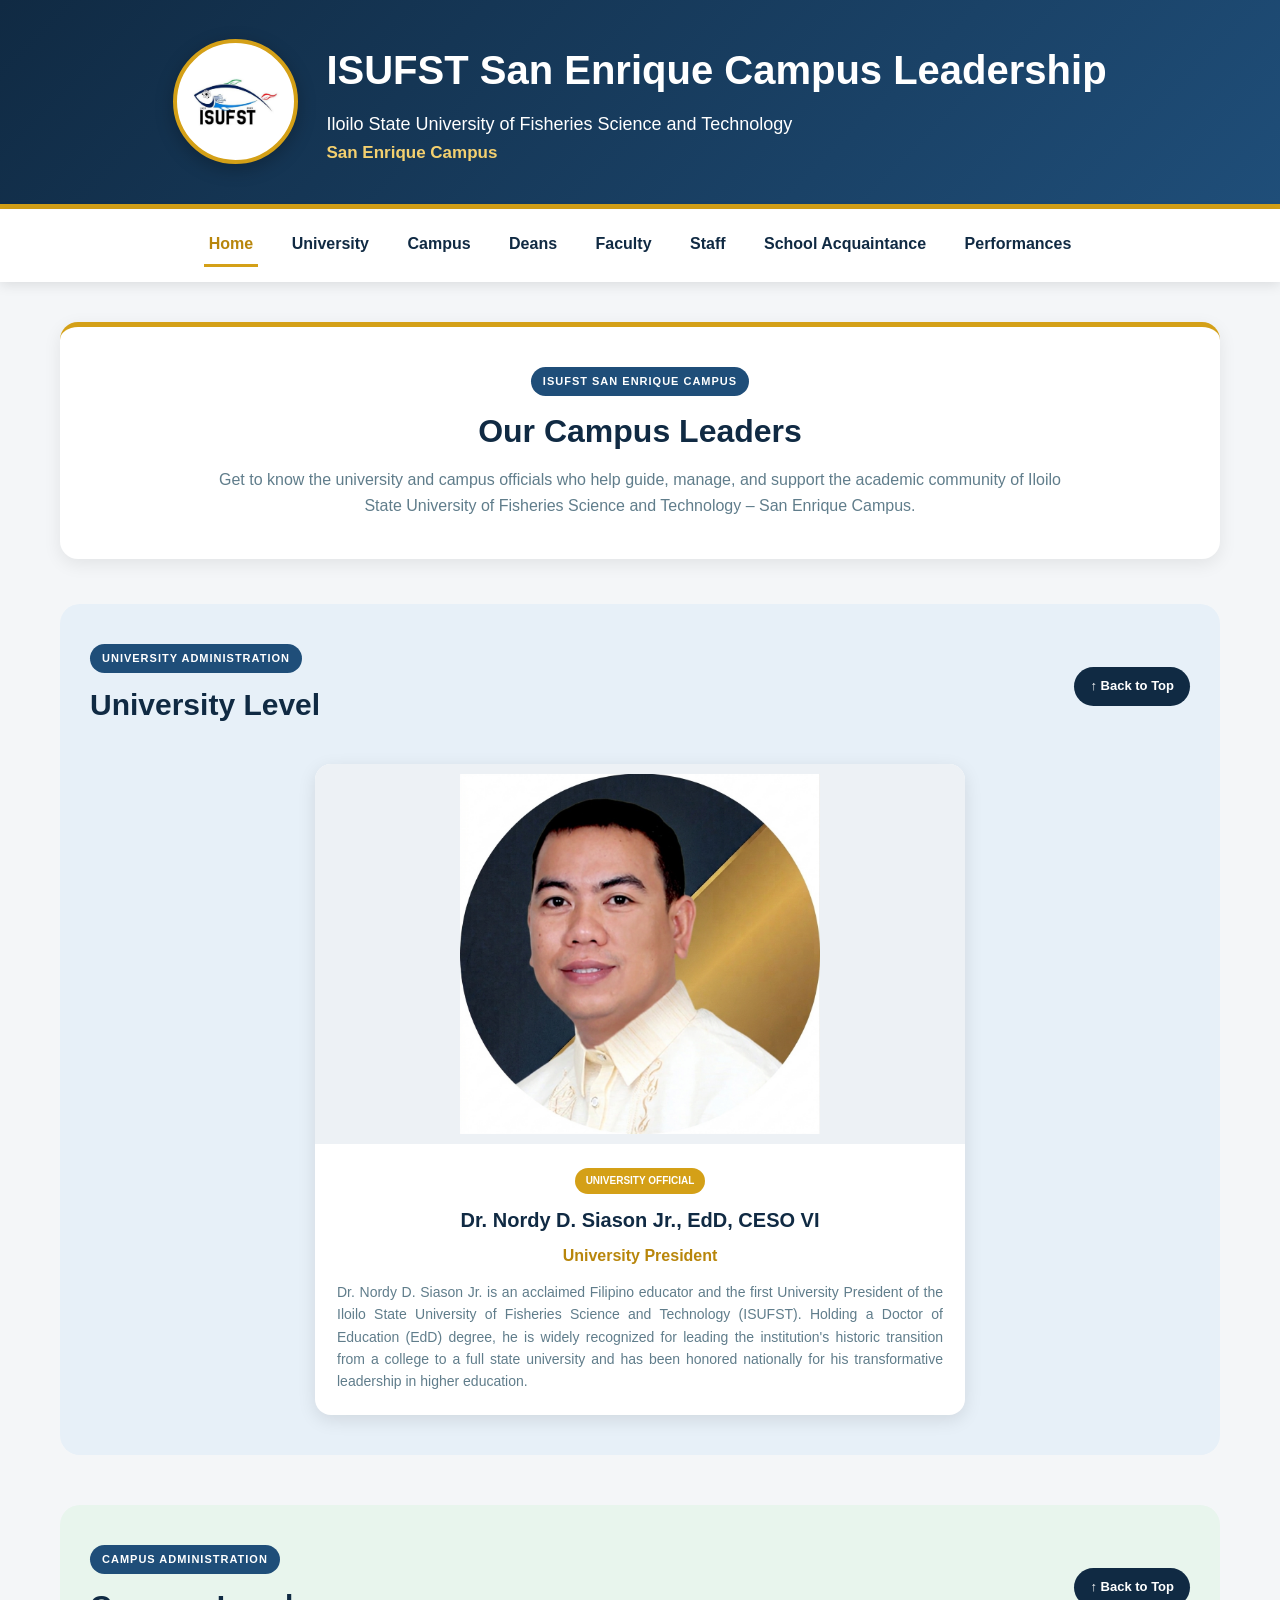
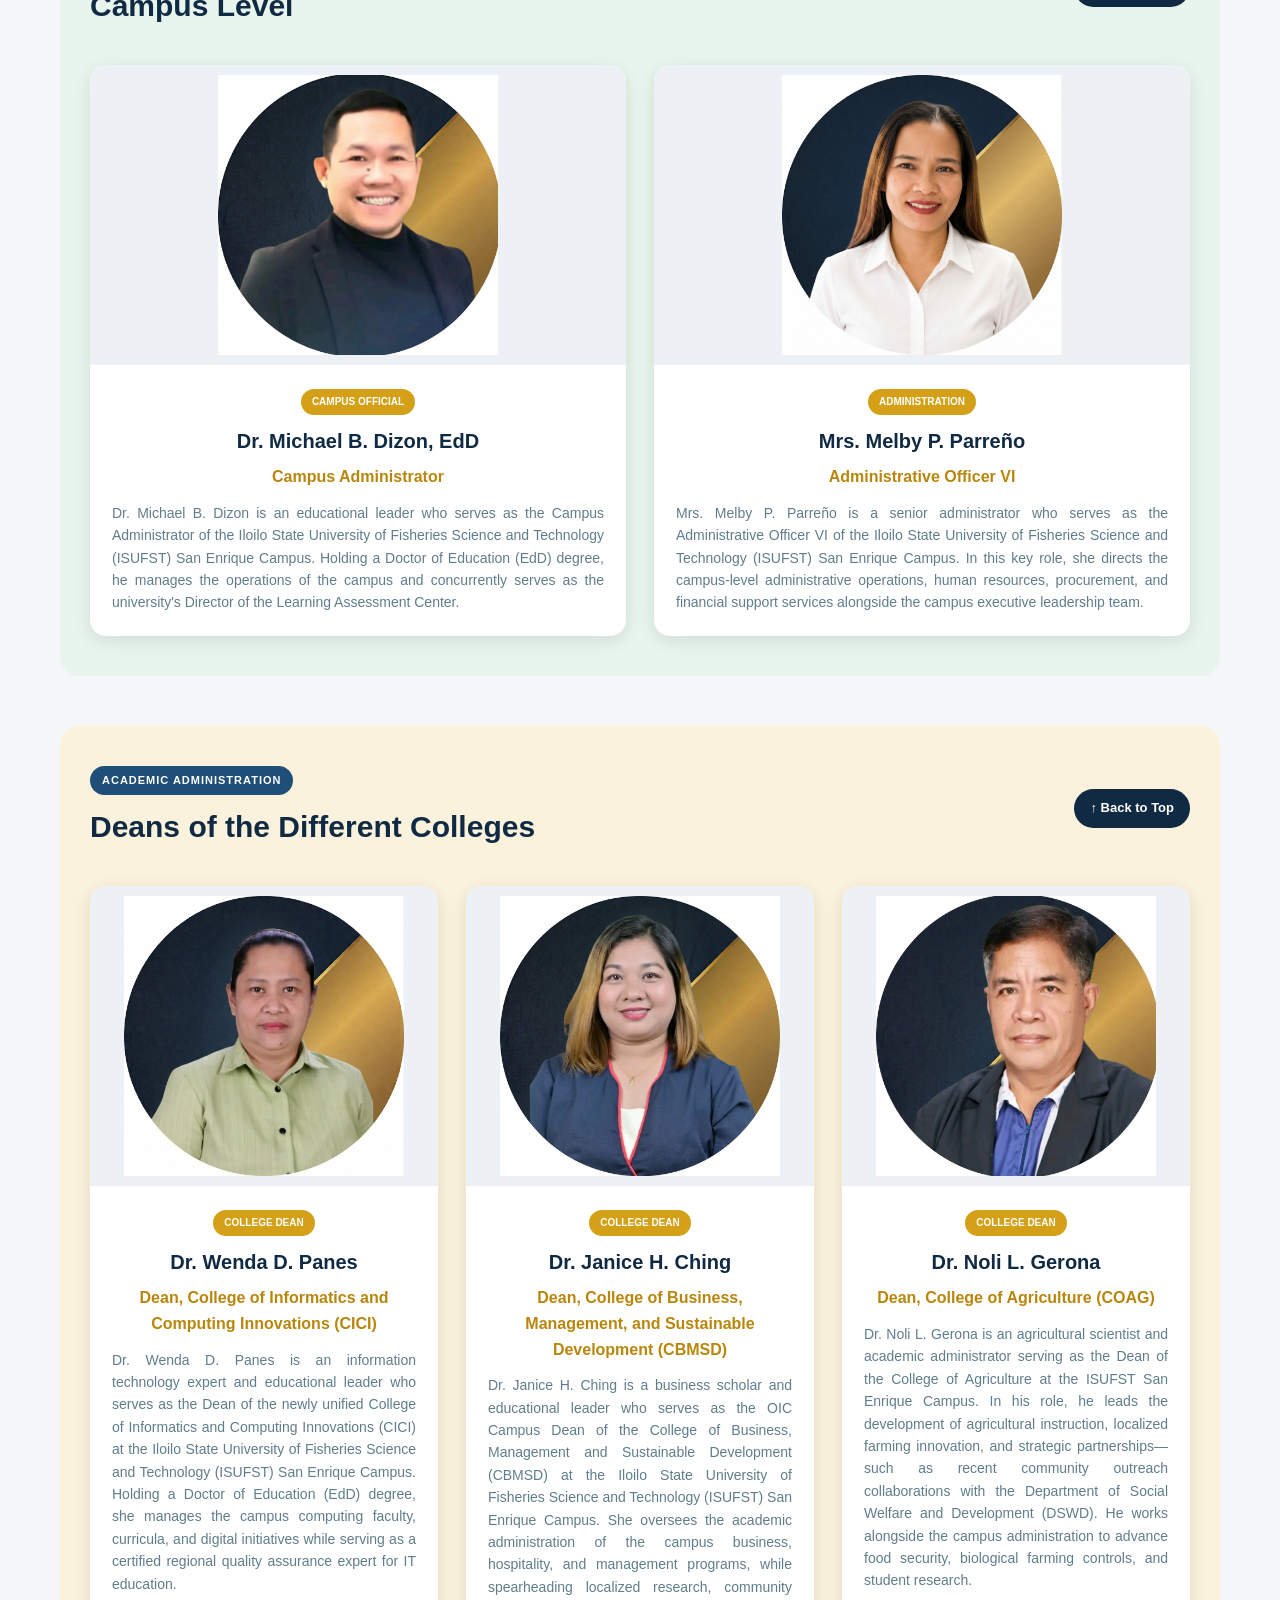
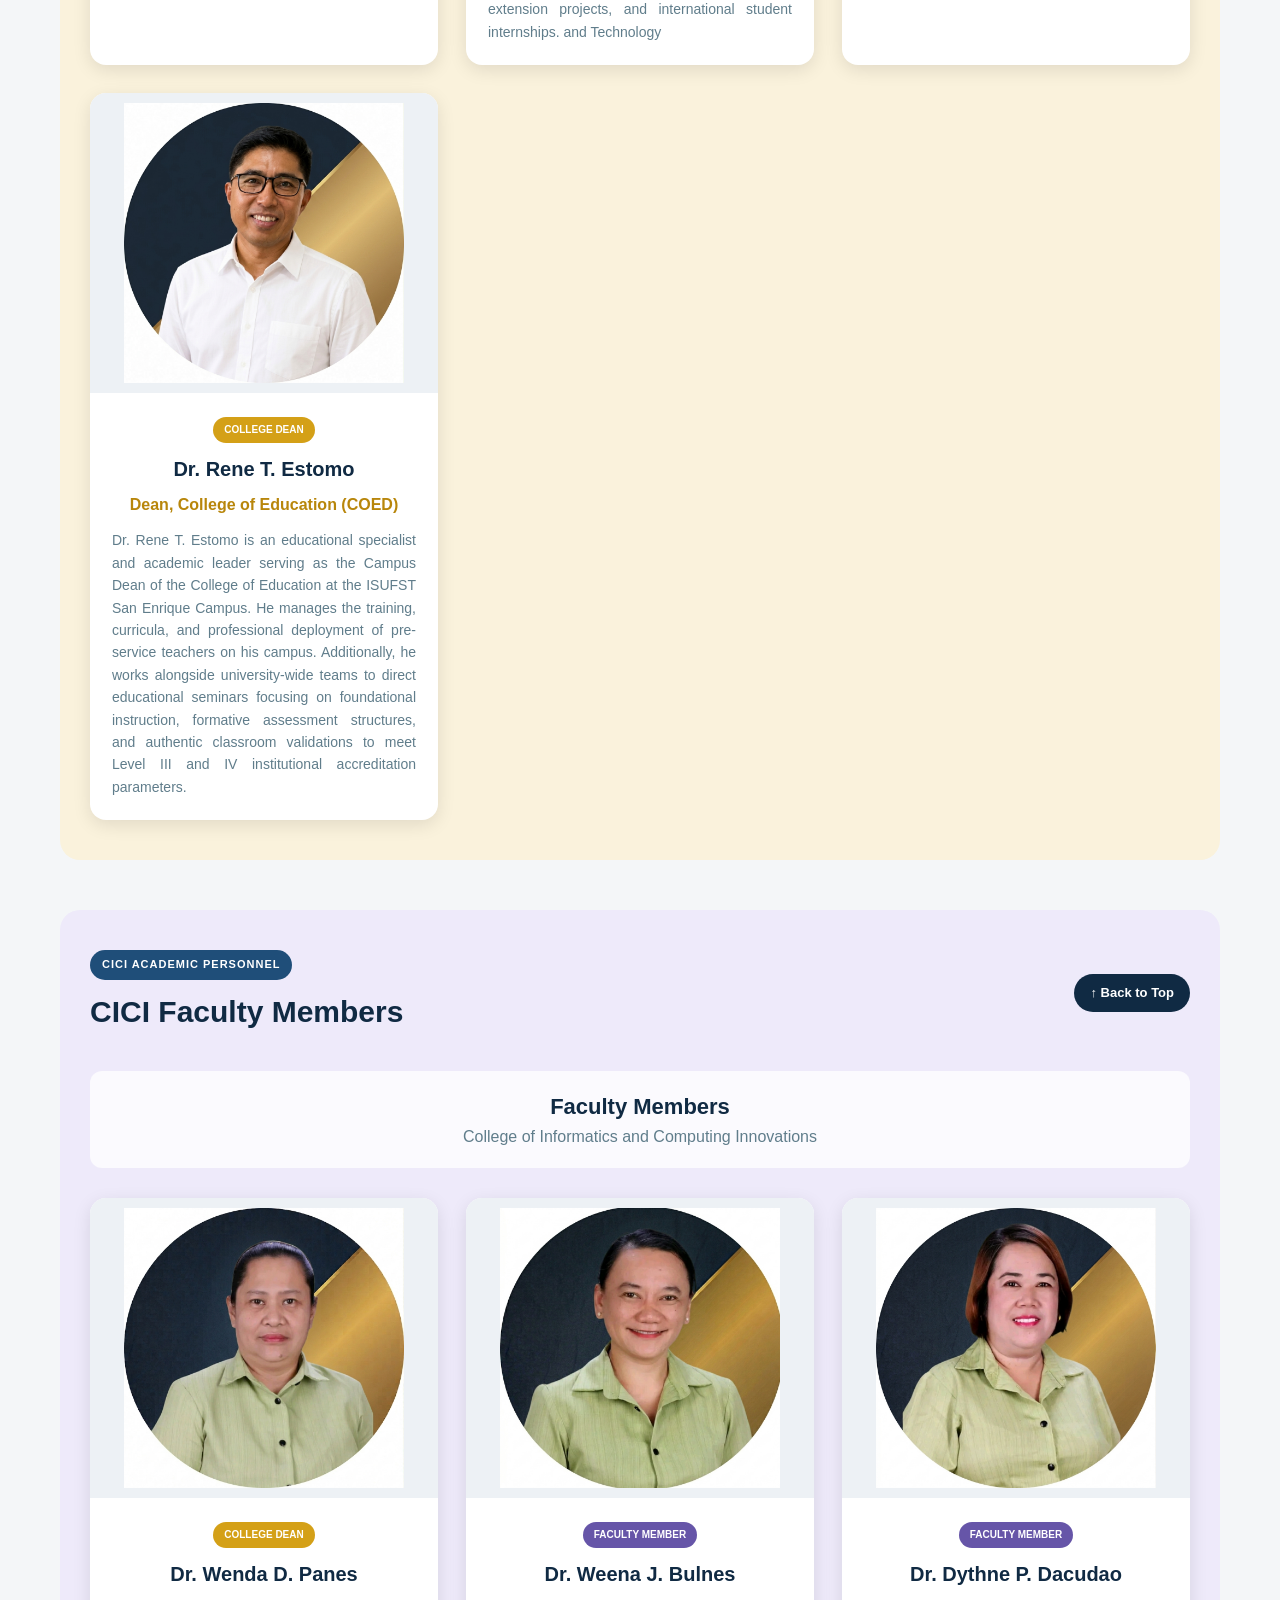
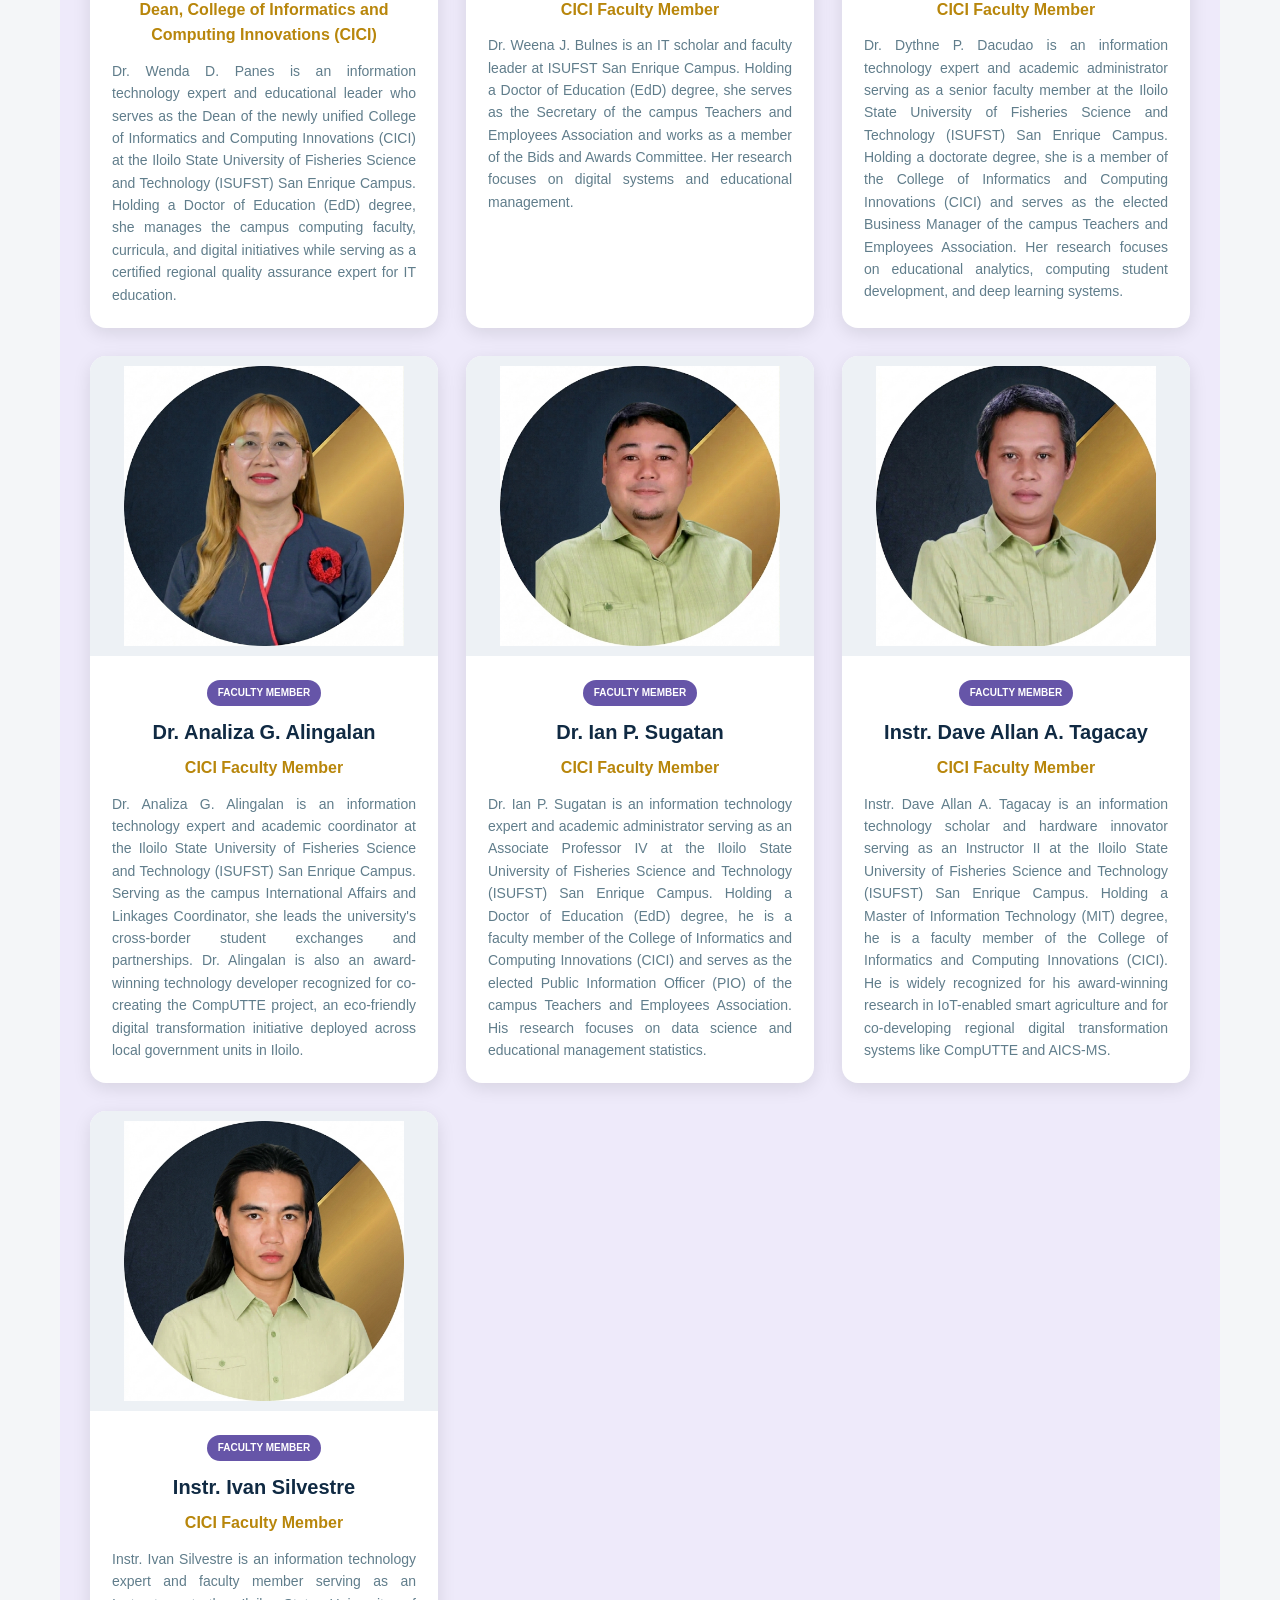
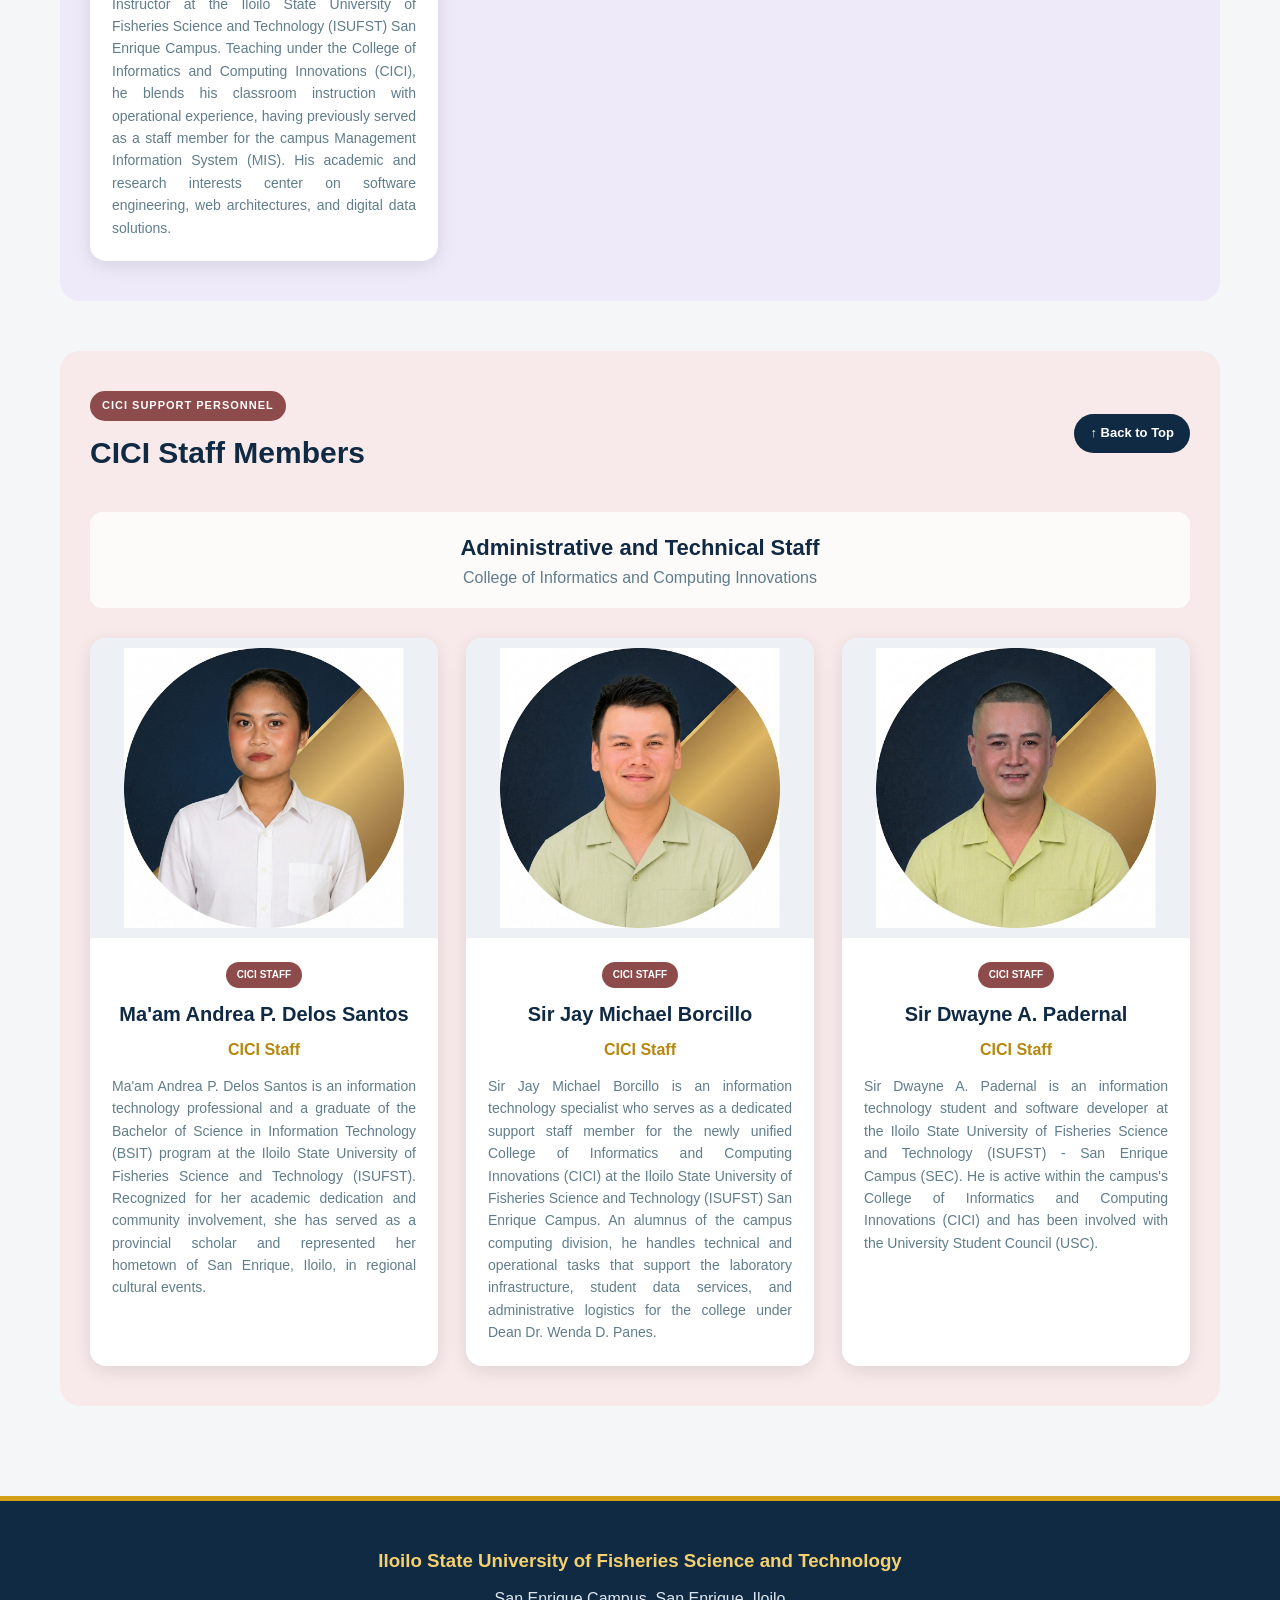
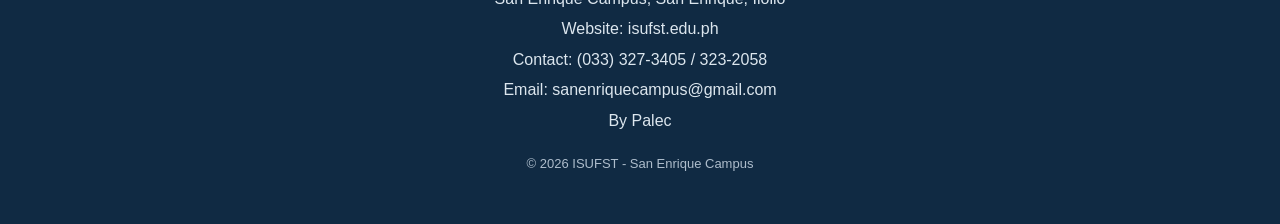
<file: index.html>
<!DOCTYPE html>
<html lang="en">

<head>
    <meta charset="UTF-8">
    <meta name="viewport" content="width=device-width, initial-scale=1.0">

    <title>ISUFST San Enrique Campus Leadership</title>

    <link rel="stylesheet" href="style.css">
</head>

<body id="top">

    <!-- HEADER -->
    <header>
        <div class="header-content">

            <img src="images/isufst.jpg"
                 alt="ISUFST Logo"
                 class="school-logo">

            <div class="header-text">

                <h1>ISUFST San Enrique Campus Leadership</h1>

                <p>
                    Iloilo State University of Fisheries Science and Technology
                </p>

                <p class="campus">
                    San Enrique Campus
                </p>

            </div>

        </div>
    </header>


    <!-- NAVIGATION -->
    <nav>

        <a href="#top">Home</a>
        <a href="#university">University</a>
        <a href="#campus">Campus</a>
        <a href="#deans">Deans</a>
        <a href="#faculty">Faculty</a>
        <a href="#staff">Staff</a>
        <a href="acquaintance.html">School Acquaintance</a>
        <a href="performances.html">Performances</a>

    </nav>


    <!-- MAIN -->
    <main>


        <!-- INTRODUCTION -->
        <section class="intro">

            <span class="section-label">
                ISUFST SAN ENRIQUE CAMPUS
            </span>

            <h2>
                Our Campus Leaders
            </h2>

            <p>
                Get to know the university and campus officials who help
                guide, manage, and support the academic community of
                Iloilo State University of Fisheries Science and Technology
                – San Enrique Campus.
            </p>

        </section>



        <!-- UNIVERSITY LEVEL -->
        <section id="university"
                 class="leadership-section university-section">

            <div class="section-heading">

                <div>
                    <span class="section-label">
                        UNIVERSITY ADMINISTRATION
                    </span>

                    <h2>University Level</h2>
                </div>

                <a href="#top" class="top-button">
                    ↑ Back to Top
                </a>

            </div>


            <div class="official-container single-card">

                <div class="official-card">

                    <img src="images/president.png"
                         alt="Dr. Nordy D. Siason Jr-University President">

                    <div class="official-info">

                        <span class="position-badge">
                            UNIVERSITY OFFICIAL
                        </span>

                        <h3>
                            Dr. Nordy D. Siason Jr., EdD, CESO VI
                        </h3>

                        <p class="title">
                            University President
                        </p>

                        <p>
                            Dr. Nordy D. Siason Jr. is an acclaimed Filipino   
                        educator and the first University President of the   
                        Iloilo State University of Fisheries Science and   
                        Technology (ISUFST). Holding a Doctor of   
                        Education (EdD) degree, he is widely recognized   
                        for leading the institution's historic transition from   
                        a college to a full state university and has been   
                        honored nationally for his transformative   
                        leadership in higher education.  
                        </p>

                    </div>

                </div>

            </div>

        </section>



        <!-- CAMPUS LEVEL -->
        <section id="campus"
                 class="leadership-section campus-section">

            <div class="section-heading">

                <div>
                    <span class="section-label">
                        CAMPUS ADMINISTRATION
                    </span>

                    <h2>Campus Level</h2>
                </div>

                <a href="#top" class="top-button">
                    ↑ Back to Top
                </a>

            </div>


            <div class="official-container">


                <!-- Campus Administrator -->

                <div class="official-card">

                    <img src="images/campusad.png"
                         alt="Dr. Michael B. Dizon-Campus Administrator">

                    <div class="official-info">

                        <span class="position-badge">
                            CAMPUS OFFICIAL
                        </span>

                        <h3>
                            Dr. Michael B. Dizon, EdD
                        </h3>

                        <p class="title">
                            Campus Administrator
                        </p>

                        <p>
                        
                           Dr. Michael B. Dizon is an educational leader   
                        who serves as the Campus Administrator of   
                        the Iloilo State University of Fisheries Science   
                        and Technology (ISUFST) San Enrique Campus.   
                        Holding a Doctor of Education (EdD) degree,   
                        he manages the operations of the campus and   
                        concurrently serves as the university's Director   
                        of the Learning Assessment Center.  
                        </p>

                    </div>

                </div>


                <!-- Administrative Officer -->

                <div class="official-card">

                    <img src="images/admin.png"
                         alt="Mrs. Melby P. Parreño-Administrative Officer">

                    <div class="official-info">

                        <span class="position-badge">
                            ADMINISTRATION
                        </span>

                        <h3>
                            Mrs. Melby P. Parreño
                        </h3>

                        <p class="title">
                            Administrative Officer VI
                        </p>

                        <p>
                            Mrs. Melby P. Parreño is a senior administrator   
                        who serves as the Administrative Officer VI of   
                        the Iloilo State University of Fisheries Science and   
                        Technology (ISUFST) San Enrique Campus. In this   
                        key role, she directs the campus-level administrative   
                        operations, human resources, procurement, and   
                        financial support services alongside the campus   
                        executive leadership team.  
                        </p>

                    </div>

                </div>

            </div>

        </section>



        <!-- DEANS -->
        <section id="deans"
                 class="leadership-section deans-section">

            <div class="section-heading">

                <div>
                    <span class="section-label">
                        ACADEMIC ADMINISTRATION
                    </span>

                    <h2>Deans of the Different Colleges</h2>
                </div>

                <a href="#top" class="top-button">
                    ↑ Back to Top
                </a>

            </div>


            <div class="official-container">


                <!-- Dean 1 -->

                <div class="official-card">

                    <img src="images/dean1.png"
                         alt="Dr. Wenda D. Panes-CICI Dean">

                    <div class="official-info">

                        <span class="position-badge">
                            COLLEGE DEAN
                        </span>

                        <h3>
                            Dr. Wenda D. Panes
                        </h3>

                        <p class="title">
                            Dean, College of Informatics and
                            Computing Innovations (CICI)
                        </p>

                        <p>
                            Dr. Wenda D. Panes is an information technology
                            expert and educational leader who serves
                            as the Dean of the newly unified College of Informatics
                            and Computing Innovations (CICI) at the Iloilo State
                            University of Fisheries Science and Technology (ISUFST)
                            San Enrique Campus. Holding a Doctor of Education (EdD)
                            degree, she manages the campus computing faculty, curricula,
                            and digital initiatives while serving as a certified regional quality
                            assurance expert for IT education.
                        </p>

                    </div>

                </div>


                <!-- Dean 2 -->

                <div class="official-card">

                    <img src="images/dean2.png"
                         alt="Dr. Janice H. Ching-CBMSD Dean">

                    <div class="official-info">

                        <span class="position-badge">
                            COLLEGE DEAN
                        </span>

                        <h3>
                            Dr. Janice H. Ching
                        </h3>

                        <p class="title">
                            Dean, College of Business, Management,
                            and Sustainable Development (CBMSD)
                        </p>

                        <p>
                            Dr. Janice H. Ching is a business scholar and
                            educational leader who serves as the OIC Campus Dean of
                            the College of Business, Management and Sustainable
                            Development (CBMSD) at the Iloilo State University of Fisheries
                            Science and Technology (ISUFST) San Enrique Campus. She
                            oversees the academic administration of the campus business,
                            hospitality, and management programs, while spearheading localized
                            research, community extension projects, and international student internships.
                            and Technology
                        </p>

                    </div>

                </div>


                <!-- Dean 3 -->

                <div class="official-card">

                    <img src="images/dean3.png"
                         alt="Dr. Noli L. Gerona-COAG Dean">

                    <div class="official-info">

                        <span class="position-badge">
                            COLLEGE DEAN
                        </span>

                        <h3>
                            Dr. Noli L. Gerona
                        </h3>

                        <p class="title">
                            Dean, College of Agriculture (COAG)
                        </p>

                        <p>
                            Dr. Noli L. Gerona is an agricultural scientist and
                            academic administrator serving as the Dean of the College
                            of Agriculture at the ISUFST San Enrique Campus. In his role,
                            he leads the development of agricultural instruction, localized
                            farming innovation, and strategic partnerships—such as recent
                            community outreach collaborations with the Department of Social
                            Welfare and Development (DSWD). He works alongside the campus
                            administration to advance food security, biological farming controls,
                            and student research.
                        </p>

                    </div>

                </div>


                <!-- Dean 4 -->

                <div class="official-card">

                    <img src="images/dean4.png"
                         alt="Dr. Rene T. Estomo-COED Dean">

                    <div class="official-info">

                        <span class="position-badge">
                            COLLEGE DEAN
                        </span>

                        <h3>
                            Dr. Rene T. Estomo
                        </h3>

                        <p class="title">
                            Dean, College of Education (COED)
                        </p>

                        <p>
                            Dr. Rene T. Estomo is an educational specialist and
                            academic leader serving as the Campus Dean of the College of
                            Education at the ISUFST San Enrique Campus. He manages the
                            training, curricula, and professional deployment of pre-service teachers
                            on his campus. Additionally, he works alongside university-wide teams
                            to direct educational seminars focusing on foundational instruction,
                            formative assessment structures, and authentic classroom validations
                            to meet Level III and IV institutional accreditation parameters.
                        </p>

                    </div>

                </div>

            </div>

        </section>



        <!-- FACULTY -->
        <section id="faculty"
                 class="leadership-section faculty-section">

            <div class="section-heading">

                <div>
                    <span class="section-label">
                        CICI ACADEMIC PERSONNEL
                    </span>

                    <h2>CICI Faculty Members</h2>
                </div>

                <a href="#top" class="top-button">
                    ↑ Back to Top
                </a>

            </div>


            <div class="subsection-title">
                <h3>Faculty Members</h3>

                <p>
                    College of Informatics and Computing Innovations
                </p>
            </div>


            <div class="official-container">

                <div class="official-card">

                    <img src="images/dean1.png"
                         alt="Dr. Wenda D. Panes-CICI Dean">

                    <div class="official-info">

                        <span class="position-badge">
                            COLLEGE DEAN
                        </span>

                        <h3>
                            Dr. Wenda D. Panes
                        </h3>

                        <p class="title">
                            Dean, College of Informatics and
                            Computing Innovations (CICI)
                        </p>

                        <p>
                            Dr. Wenda D. Panes is an information technology
                            expert and educational leader who serves
                            as the Dean of the newly unified College of Informatics
                            and Computing Innovations (CICI) at the Iloilo State
                            University of Fisheries Science and Technology (ISUFST)
                            San Enrique Campus. Holding a Doctor of Education (EdD)
                            degree, she manages the campus computing faculty, curricula,
                            and digital initiatives while serving as a certified regional quality
                            assurance expert for IT education.
                        </p>

                    </div>

                </div>
                <!-- Faculty 1 -->


                <div class="official-card">

                    <img src="images/faculty1.png"
                         alt="Dr. Weena J. Bulnes-CICI Faculty">

                    <div class="official-info">

                        <span class="position-badge faculty-badge">
                            FACULTY MEMBER
                        </span>

                        <h3>
                            Dr. Weena J. Bulnes
                        </h3>

                        <p class="title">
                            CICI Faculty Member
                        </p>

                        <p>
                            Dr. Weena J. Bulnes is an IT scholar and faculty
                            leader at ISUFST San Enrique Campus. Holding a Doctor of Education
                            (EdD) degree, she serves as the Secretary of the campus Teachers and
                            Employees Association and works as a member of the Bids and Awards
                            Committee. Her research focuses on digital systems and educational
                            management.
                        </p>

                    </div>

                </div>
                
                
                <!-- Faculty 2 -->
                <div class="official-card">

                    <img src="images/faculty2.png"
                         alt="Dr. Dythne P. Dacudao-CICI Faculty">

                    <div class="official-info">
                        <span class="position-badge faculty-badge">
                            FACULTY MEMBER
                        </span>

                        <h3>Dr. Dythne P. Dacudao</h3>

                        <p class="title">CICI Faculty Member</p>

                        <p>
                            Dr. Dythne P. Dacudao is an information technology
                            expert and academic administrator serving as a senior faculty
                            member at the Iloilo State University of Fisheries Science and
                            Technology (ISUFST) San Enrique Campus. Holding a doctorate
                            degree, she is a member of the College of Informatics and Computing
                            Innovations (CICI) and serves as the elected Business Manager of the
                            campus Teachers and Employees Association. Her research focuses on
                            educational analytics, computing student development, and deep learning
                            systems.
                        </p>

                    </div>
                </div>


                <!-- Faculty 3 -->
                <div class="official-card">

                    <img src="images/faculty3.png"
                         alt="Dr. Analiza G. Alingalan-CICI Faculty">

                    <div class="official-info">
                       <span class="position-badge faculty-badge">
                            FACULTY MEMBER
                        </span>

                        <h3>Dr. Analiza G. Alingalan</h3>

                        <p class="title">CICI Faculty Member</p>

                        <p>
                            Dr. Analiza G. Alingalan is an information technology
                            expert and academic coordinator at the Iloilo State University
                            of Fisheries Science and Technology (ISUFST) San Enrique Campus.
                            Serving as the campus International Affairs and Linkages Coordinator,
                            she leads the university's cross-border student exchanges and partnerships.
                            Dr. Alingalan is also an award-winning technology developer recognized for
                            co-creating the CompUTTE project, an eco-friendly digital transformation
                            initiative deployed across local government units in Iloilo.
                        </p>

                    </div>
                </div>


                <!-- Faculty 4 -->
                <div class="official-card">

                    <img src="images/faculty4.png"
                         alt="Dr. Ian P. Sugatan-CICI Faculty">

                    <div class="official-info">
                        <span class="position-badge faculty-badge">
                            FACULTY MEMBER
                        </span>

                        <h3>Dr. Ian P. Sugatan</h3>

                        <p class="title">CICI Faculty Member</p>

                        <p>
                            Dr. Ian P. Sugatan is an information technology
                            expert and academic administrator serving as an Associate
                            Professor IV at the Iloilo State University of Fisheries Science
                            and Technology (ISUFST) San Enrique Campus. Holding a Doctor
                            of Education (EdD) degree, he is a faculty member of the College
                            of Informatics and Computing Innovations (CICI) and serves as
                            the elected Public Information Officer (PIO) of the campus Teachers
                            and Employees Association. His research focuses on data science
                            and educational management statistics.
                        </p>

                    </div>
                </div>


                         <!-- Faculty 5 -->

                <div class="official-card">

                    <img src="images/faculty5.png"
                         alt="Instr. Dave Allan A. Tagacay-CICI Faculty">

                    <div class="official-info">

                        <span class="position-badge faculty-badge">
                            FACULTY MEMBER
                        </span>

                        <h3>
                            Instr. Dave Allan A. Tagacay
                        </h3>

                        <p class="title">
                            CICI Faculty Member
                        </p>

                        <p>
                            Instr. Dave Allan A. Tagacay is an information
                            technology scholar and hardware innovator serving as an Instructor II
                            at the Iloilo State University of Fisheries Science and Technology (ISUFST)
                            San Enrique Campus. Holding a Master of Information Technology (MIT) degree,
                            he is a faculty member of the College of Informatics and Computing Innovations
                            (CICI). He is widely recognized for his award-winning research in IoT-enabled smart
                            agriculture and for co-developing regional digital transformation systems like
                            CompUTTE and AICS-MS.                           
                        </p>

                    </div>

                </div>


                <!-- Faculty 6 -->

                <div class="official-card">

                    <img src="images/faculty6.png"
                         alt="Instr. Ivan Silvestre-CICI Faculty">

                    <div class="official-info">

                        <span class="position-badge faculty-badge">
                            FACULTY MEMBER
                        </span>

                        <h3>
                            Instr. Ivan Silvestre
                        </h3>

                        <p class="title">
                            CICI Faculty Member
                        </p>

                        <p>
                            Instr. Ivan Silvestre is an information technology expert
                            and faculty member serving as an Instructor at the Iloilo State University
                            of Fisheries Science and Technology (ISUFST) San Enrique Campus.
                            Teaching under the College of Informatics and Computing Innovations (CICI),
                            he blends his classroom instruction with operational experience,
                            having previously served as a staff member for the campus Management
                            Information System (MIS). His academic and research interests center on
                            software engineering, web architectures, and digital data solutions.
                        </p>

                    </div>

                </div>

            </div>

        </section>



        <!-- STAFF -->
        <section id="staff"
                 class="leadership-section staff-section">

            <div class="section-heading">

                <div>
                    <span class="section-label staff-label">
                        CICI SUPPORT PERSONNEL
                    </span>

                    <h2>CICI Staff Members</h2>
                </div>

                <a href="#top" class="top-button">
                    ↑ Back to Top
                </a>

            </div>


            <div class="subsection-title">
                <h3>Administrative and Technical Staff</h3>

                <p>
                    College of Informatics and Computing Innovations
                </p>
            </div>


            <div class="official-container">


                <!-- Staff 1 -->

                <div class="official-card">

                    <img src="images/staff1.png"
                         alt="Andrea P. Delos Santos-CICI Staff">

                    <div class="official-info">

                        <span class="position-badge staff-badge">
                            CICI STAFF
                        </span>

                        <h3>
                           Ma'am Andrea P. Delos Santos
                        </h3>

                        <p class="title">
                            CICI Staff
                        </p>

                        <p>
                            Ma'am Andrea P. Delos Santos is an information
                            technology professional and a graduate of the Bachelor of Science
                            in Information Technology (BSIT) program at the Iloilo State University
                            of Fisheries Science and Technology (ISUFST). Recognized for her
                            academic dedication and community involvement, she has served as a
                            provincial scholar and represented her hometown of San Enrique, Iloilo,
                            in regional cultural events.
                        </p>

                    </div>

                </div>


                <!-- Staff 2 -->

                <div class="official-card">

                    <img src="images/staff2.png"
                         alt="Jay Michael Borcillo-CICI Staff">

                    <div class="official-info">

                        <span class="position-badge staff-badge">
                            CICI STAFF
                        </span>

                        <h3>
                            Sir Jay Michael Borcillo
                        </h3>

                        <p class="title">
                            CICI Staff
                        </p>

                        <p>
                            Sir Jay Michael Borcillo is an information technology
                            specialist who serves as a dedicated support staff member for
                            the newly unified College of Informatics and Computing Innovations
                            (CICI) at the Iloilo State University of Fisheries Science and Technology
                            (ISUFST) San Enrique Campus. An alumnus of the campus computing
                            division, he handles technical and operational tasks that support the
                            laboratory infrastructure, student data services, and administrative
                            logistics for the college under Dean Dr. Wenda D. Panes.
                        </p>

                    </div>

                </div>

                <!-- Staff 2 -->

                <div class="official-card">

                    <img src="images/staff3.png"
                         alt="Dwayne Padernal-CICI Staff">

                    <div class="official-info">

                        <span class="position-badge staff-badge">
                            CICI STAFF
                        </span>

                        <h3>
                           Sir Dwayne A. Padernal
                        </h3>

                        <p class="title">
                            CICI Staff
                        </p>

                        <p>
                            Sir Dwayne A. Padernal is an information technology student and software developer at the Iloilo State University of Fisheries Science and Technology (ISUFST) - San Enrique Campus (SEC). He is active within the campus's College of Informatics and Computing Innovations (CICI) and has been involved with the University Student Council (USC).
                        </p>

                    </div>

                </div>

            </div>

        </section>

    </main>


    <!-- FOOTER -->
    <footer>

        <h3>
            Iloilo State University of Fisheries Science and Technology
        </h3>

        <p>
            San Enrique Campus, San Enrique, Iloilo
        </p>

        <p>
            Website: isufst.edu.ph
        </p>

        <p>
            Contact: (033) 327-3405 / 323-2058
        </p>

        <p>
            Email: sanenriquecampus@gmail.com
        </p>

        <p>
            By Palec
        </p>

        <p class="copyright">
            © 2026 ISUFST - San Enrique Campus
        </p>

    </footer>


    <!-- JAVASCRIPT -->
    <script src="script.js"></script>

</body>
</html>
</file>
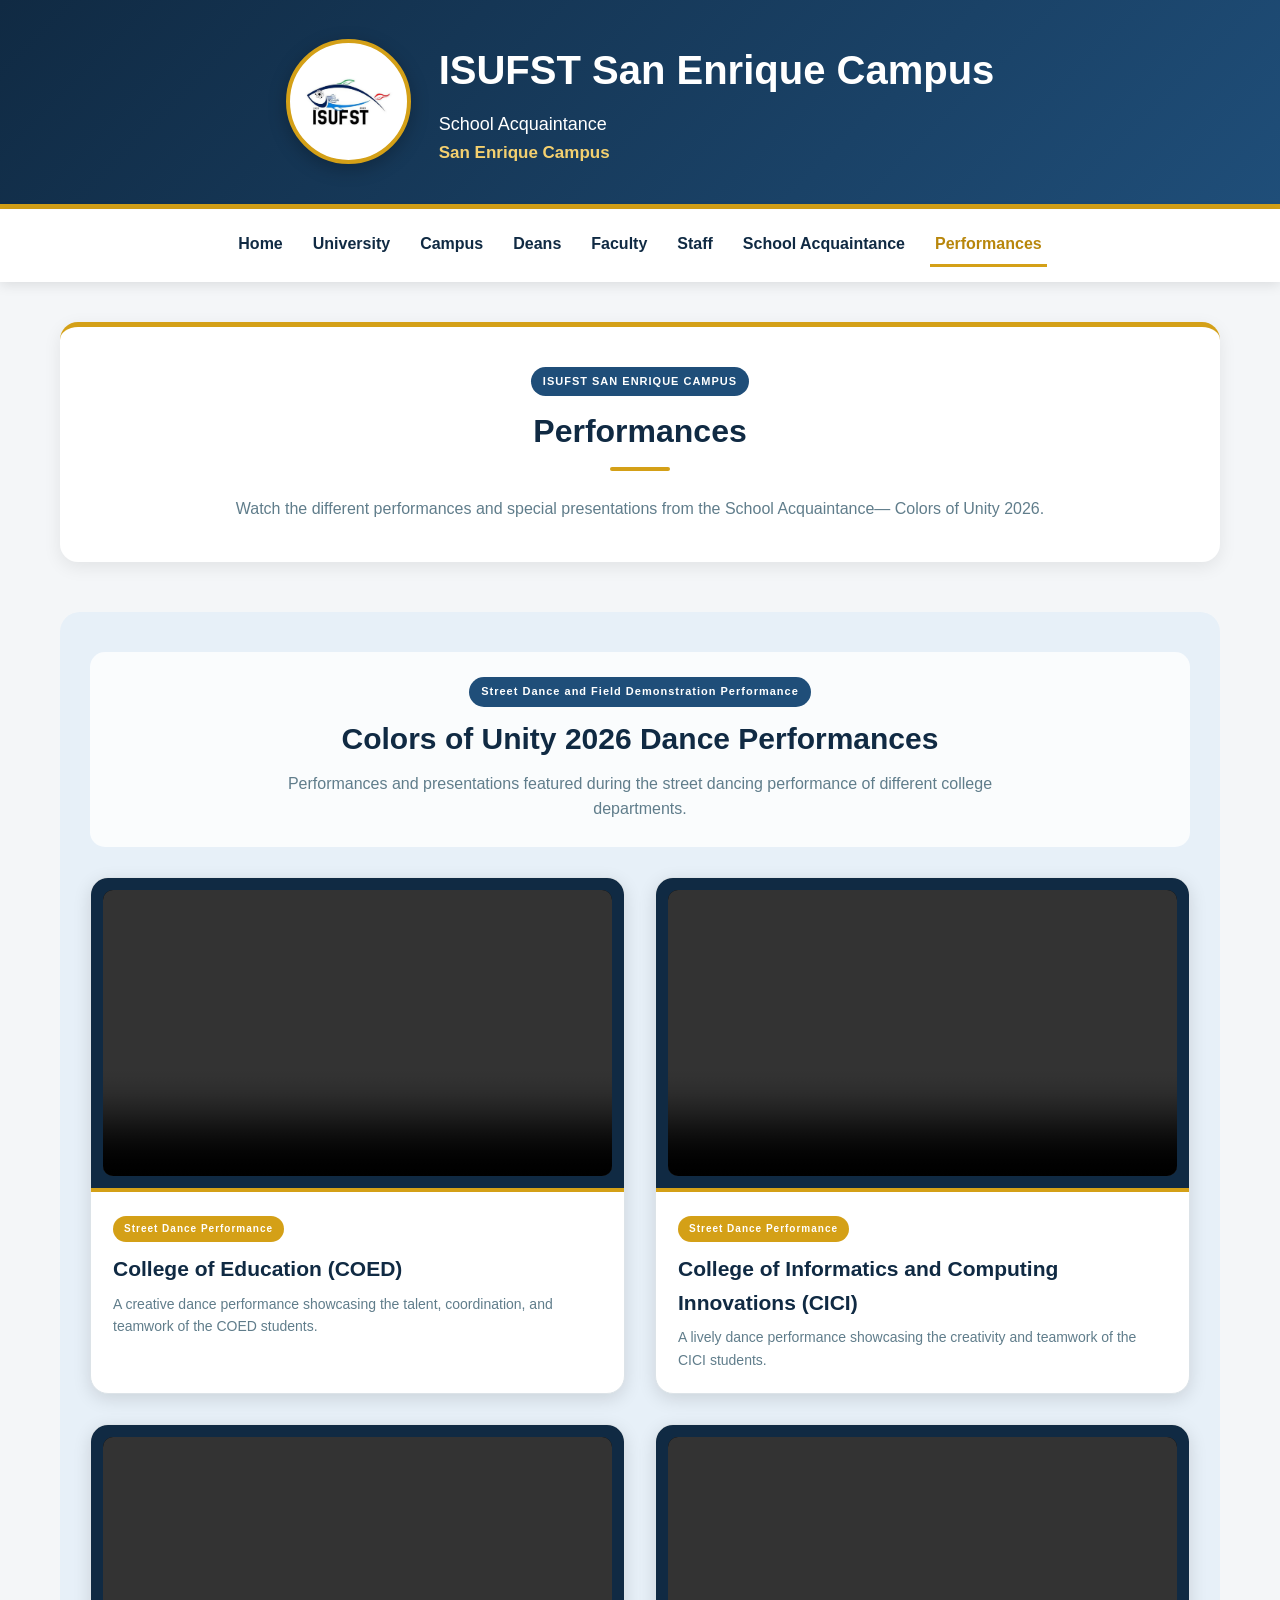
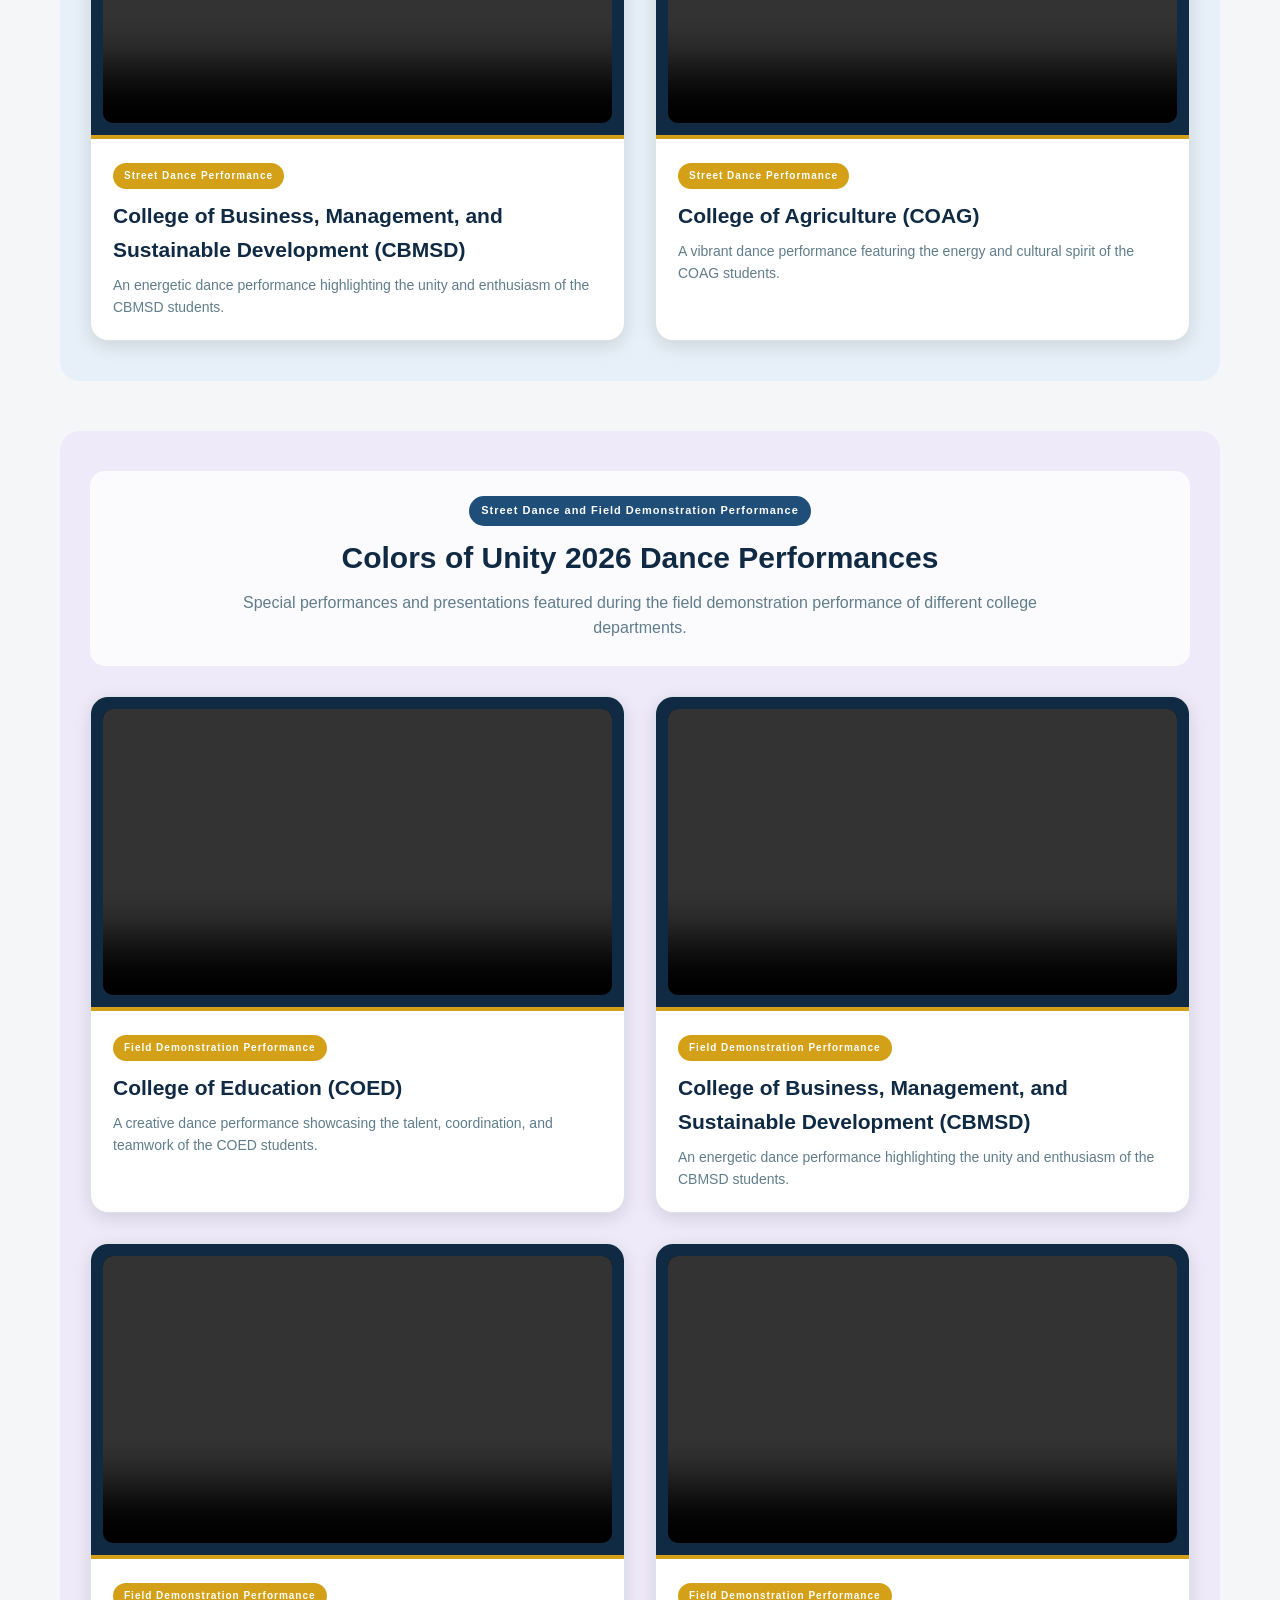
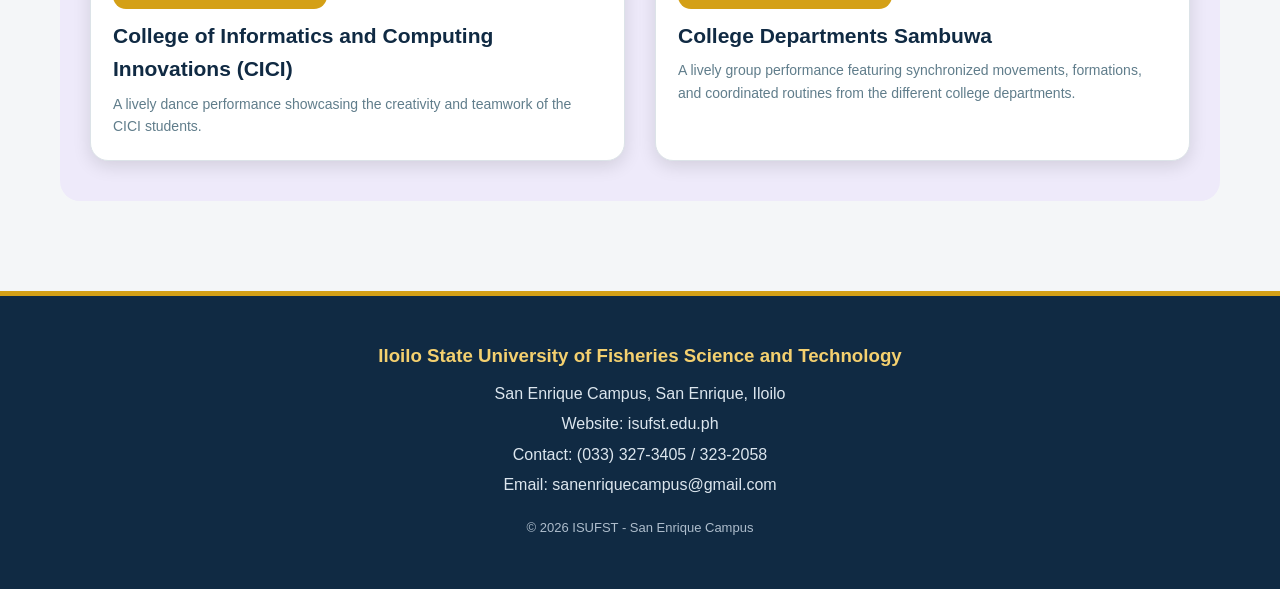
<file: performances.html>
<!DOCTYPE html>
<html lang="en">
<head>
    <meta charset="UTF-8">
    <meta name="viewport" content="width=device-width, initial-scale=1.0">

    <title>Performances | ISUFST San Enrique Campus</title>

    <style>

        /* =====================================================
           GENERAL
        ===================================================== */

        * {
            margin: 0;
            padding: 0;
            box-sizing: border-box;
        }

        html {
            scroll-behavior: smooth;
        }

        body {
            font-family: "Segoe UI", Arial, sans-serif;
            background: #f4f6f8;
            color: #263238;
            line-height: 1.6;
            overflow-x: hidden;
        }


        /* =====================================================
           HEADER
        ===================================================== */

        header {
            background: linear-gradient(
                135deg,
                #102a43,
                #1f4e79
            );

            color: white;

            padding: 38px 20px;

            border-bottom: 5px solid #d4a017;
        }

        .header-content {
            max-width: 1150px;

            margin: auto;

            display: flex;

            align-items: center;

            justify-content: center;

            gap: 28px;
        }

        .school-logo {
            width: 125px;
            height: 125px;

            object-fit: contain;

            background: white;

            border-radius: 50%;

            padding: 8px;

            border: 4px solid #d4a017;

            box-shadow:
                0 5px 18px rgba(0,0,0,.25);

            flex-shrink: 0;
        }

        .header-text {
            text-align: left;
        }

        .header-text h1 {
            font-size: 40px;

            margin-bottom: 8px;
        }

        .header-text p {
            font-size: 18px;
        }

        .header-text .campus {
            color: #f4d06f;

            font-weight: bold;

            font-size: 17px;
        }


        /* =====================================================
           NAVIGATION
        ===================================================== */

        nav {
            background: white;

            padding: 15px;

            text-align: center;

            position: sticky;

            top: 0;

            z-index: 1000;

            box-shadow:
                0 3px 12px rgba(0,0,0,.10);

            display: flex;

            justify-content: center;

            align-items: center;

            flex-wrap: wrap;
        }

        nav a {
            display: inline-block;

            color: #102a43;

            text-decoration: none;

            font-weight: bold;

            margin: 0 10px;

            padding: 7px 5px;

            border-bottom: 3px solid transparent;

            transition: .3s;
        }

        nav a:hover,
        nav a.active {
            color: #b8860b;

            border-bottom-color: #d4a017;
        }


        /* =====================================================
           MAIN
        ===================================================== */

        main {
            max-width: 1200px;

            margin: auto;

            padding: 40px 20px;
        }


        /* =====================================================
           INTRO
        ===================================================== */

        .intro {
            background: white;

            padding: 40px;

            text-align: center;

            border-radius: 18px;

            margin-bottom: 50px;

            border-top: 5px solid #d4a017;

            box-shadow:
                0 5px 18px rgba(0,0,0,.08);
        }

        .section-label {
            display: inline-block;

            background: #1f4e79;

            color: white;

            font-size: 11px;

            font-weight: bold;

            letter-spacing: 1px;

            padding: 6px 12px;

            border-radius: 20px;
        }

        .intro h2 {
            color: #102a43;

            font-size: 32px;

            margin: 10px 0;
        }

        .intro p {
            max-width: 850px;

            margin: auto;

            color: #607d8b;
        }


        /* =====================================================
           DAY SECTION
        ===================================================== */

        .performance-day {
            padding: 40px 30px;

            border-radius: 20px;

            margin-bottom: 50px;
        }

        .day-one {
            background: #e7f0f8;
        }

        .day-two {
            background: #eeeafa;
        }


        /* =====================================================
           DAY HEADING
        ===================================================== */

        .day-heading {
            background: rgba(255,255,255,.80);

            padding: 25px;

            text-align: center;

            border-radius: 15px;

            margin-bottom: 30px;
        }

        .day-heading h2 {
            color: #102a43;

            font-size: 30px;

            margin-top: 8px;
        }

        .day-heading p {
            color: #607d8b;

            max-width: 800px;

            margin: 8px auto 0;
        }


        /* =====================================================
           VIDEO GRID
        ===================================================== */

        .video-grid {
            display: grid;

            grid-template-columns:
                repeat(2, minmax(0, 1fr));

            gap: 30px;
        }


        /* =====================================================
           VIDEO CARD / BOX
        ===================================================== */

        .video-card {
            background: white;

            border-radius: 18px;

            overflow: hidden;

            border: 1px solid #dce3e8;

            box-shadow:
                0 5px 18px rgba(0,0,0,.12);

            transition:
                transform .3s ease,
                box-shadow .3s ease;
        }

        .video-card:hover {
            transform: translateY(-7px);

            box-shadow:
                0 12px 28px rgba(0,0,0,.18);
        }


        /* =====================================================
           VIDEO TOP BOX
        ===================================================== */

        .video-box {
            background: #102a43;

            padding: 12px;

            border-bottom: 4px solid #d4a017;
        }

        .video-box video {
            display: block;

            width: 100%;

            aspect-ratio: 16 / 9;

            object-fit: contain;

            background: #000;

            border-radius: 10px;
        }


        /* =====================================================
           VIDEO INFORMATION
        ===================================================== */

        .video-info {
            padding: 22px;
        }

        .video-number {
            display: inline-block;

            background: #d4a017;

            color: white;

            font-size: 10px;

            font-weight: bold;

            letter-spacing: 1px;

            padding: 5px 11px;

            border-radius: 20px;

            margin-bottom: 10px;
        }

        .video-info h3 {
            color: #102a43;

            font-size: 21px;

            margin-bottom: 7px;
        }

        .video-info p {
            color: #607d8b;

            font-size: 14px;
        }


        /* =====================================================
           GOLD LINE
        ===================================================== */

        .gold-line {
            width: 60px;

            height: 4px;

            background: #d4a017;

            margin: 10px auto 25px;

            border-radius: 10px;
        }


        /* =====================================================
           FOOTER
        ===================================================== */

        footer {
            background: #102a43;

            color: white;

            text-align: center;

            padding: 45px 20px;

            border-top: 5px solid #d4a017;
        }

        footer h3 {
            color: #f4d06f;

            margin-bottom: 10px;
        }

        footer p {
            margin: 5px;

            color: #dce6ee;
        }

        .copyright {
            margin-top: 20px !important;

            font-size: 13px;

            color: #aebdcc !important;
        }


        /* =====================================================
           TABLET
        ===================================================== */

        @media (max-width: 900px) {

            .school-logo {
                width: 105px;
                height: 105px;
            }

            .header-text h1 {
                font-size: 32px;
            }

            .video-grid {
                grid-template-columns: 1fr;
            }

        }


        /* =====================================================
           PHONE
        ===================================================== */

        @media (max-width: 700px) {

            header {
                padding: 28px 15px;
            }

            .header-content {
                flex-direction: column;

                text-align: center;

                gap: 12px;
            }

            .header-text {
                text-align: center;
            }

            .header-text h1 {
                font-size: 28px;
            }

            .header-text p {
                font-size: 15px;
            }

            .school-logo {
                width: 90px;
                height: 90px;
            }

            nav {
                position: static;

                flex-direction: column;

                padding: 10px;
            }

            nav a {
                width: 100%;

                text-align: center;

                margin: 2px 0;
            }

            main {
                padding: 25px 15px;
            }

            .intro {
                padding: 25px 18px;
            }

            .intro h2 {
                font-size: 25px;
            }

            .performance-day {
                padding: 25px 15px;
            }

            .day-heading {
                padding: 22px 15px;
            }

            .day-heading h2 {
                font-size: 24px;
            }

            .video-grid {
                grid-template-columns: 1fr;

                gap: 22px;
            }

            .video-card {
                border-radius: 15px;
            }

        }


        /* =====================================================
           SMALL PHONE
        ===================================================== */

        @media (max-width: 480px) {

            .header-text h1 {
                font-size: 22px;
            }

            .header-text p {
                font-size: 14px;
            }

            .school-logo {
                width: 75px;
                height: 75px;
            }

            main {
                padding: 18px 10px;
            }

            .intro {
                padding: 20px 15px;
            }

            .intro h2 {
                font-size: 21px;
            }

            .intro p {
                font-size: 14px;
            }

            .performance-day {
                padding: 20px 10px;
            }

            .day-heading h2 {
                font-size: 21px;
            }

            .day-heading p {
                font-size: 14px;
            }

            .video-box {
                padding: 8px;
            }

            .video-info {
                padding: 17px;
            }

            .video-info h3 {
                font-size: 18px;
            }

            .video-info p {
                font-size: 13px;
            }

            footer {
                padding: 35px 15px;
            }

            footer p {
                font-size: 13px;
            }

        }

    </style>
</head>


<body id="top">


<!-- =====================================================
     HEADER
===================================================== -->

<header>

    <div class="header-content">

        <img
            src="images/isufst.jpg"
            alt="ISUFST Logo"
            class="school-logo"
        >

        <div class="header-text">

            <h1>ISUFST San Enrique Campus</h1>

            <p>School Acquaintance</p>

            <p class="campus">
                San Enrique Campus
            </p>

        </div>

    </div>

</header>


<!-- =====================================================
     NAVIGATION
===================================================== -->

<nav>

    <a href="index.html">
        Home
    </a>

    <a href="index.html#university">
        University
    </a>

    <a href="index.html#campus">
        Campus
    </a>

    <a href="index.html#deans">
        Deans
    </a>

    <a href="index.html#faculty">
        Faculty
    </a>

    <a href="index.html#staff">
        Staff
    </a>

    <a href="acquaintance.html">
        School Acquaintance
    </a>

    <a href="performances.html" class="active">
        Performances
    </a>

</nav>


<!-- =====================================================
     MAIN
===================================================== -->

<main>


    <!-- =================================================
         INTRO
    ================================================== -->

    <section class="intro">

        <span class="section-label">
            ISUFST SAN ENRIQUE CAMPUS
        </span>

        <h2>
            Performances
        </h2>

        <div class="gold-line"></div>

        <p>
            Watch the different performances and special
            presentations from the School Acquaintance—
            Colors of Unity 2026.
        </p>

    </section>



    <!-- =================================================
         DAY 1
    ================================================== -->

    <section class="performance-day day-one">

        <div class="day-heading">

            <span class="section-label">
                Street Dance and Field Demonstration Performance
            </span>

            <h2>
                Colors of Unity 2026 Dance Performances
            </h2>

            <p>
                Performances and presentations featured
                during the street dancing performance of different college departments.
            </p>

        </div>


        <div class="video-grid">


            <!-- VIDEO 1 -->

            <div class="video-card">

                <div class="video-box">

                    <video controls preload="metadata">

                        <source
                            src="p1.mp4"
                            type="video/mp4"
                        >

                        Your browser does not support
                        video playback.

                    </video>

                </div>

                <div class="video-info">

                    <span class="video-number">
                        Street Dance Performance
                    </span>

                    <h3>
                        College of Education (COED)
                    </h3>

                    <p>
                        A creative dance performance showcasing the talent, coordination, and teamwork of the COED students.
                    </p>

                </div>

            </div>



            <!-- VIDEO 2 -->

            <div class="video-card">

                <div class="video-box">

                    <video controls preload="metadata">

                        <source
                            src="p2.mp4"
                            type="video/mp4"
                        >

                        Your browser does not support
                        video playback.

                    </video>

                </div>

                <div class="video-info">

                    <span class="video-number">
                        Street Dance Performance
                    </span>

                    <h3>
                        College of Informatics and Computing Innovations (CICI)
                    </h3>

                    <p>
                        A lively dance performance showcasing the creativity and teamwork of the CICI students.
                    </p>

                </div>

            </div>



            <!-- VIDEO 3 -->

            <div class="video-card">

                <div class="video-box">

                    <video controls preload="metadata">

                        <source
                            src="p3.mp4"
                            type="video/mp4"
                        >

                        Your browser does not support
                        video playback.

                    </video>

                </div>

                <div class="video-info">

                    <span class="video-number">
                        Street Dance Performance
                    </span>

                    <h3>
                        College of Business, Management, and Sustainable Development (CBMSD)
                    </h3>

                    <p>
                        An energetic dance performance highlighting the unity and enthusiasm of the CBMSD students.
                    </p>

                </div>

            </div>
            
            
            <!-- VIDEO 4 -->

            <div class="video-card">

                <div class="video-box">

                    <video controls preload="metadata">

                        <source
                            src="p4.mp4"
                            type="video/mp4"
                        >

                        Your browser does not support
                        video playback.

                    </video>

                </div>

                <div class="video-info">

                    <span class="video-number">
                        Street Dance Performance
                    </span>

                    <h3>
                        College of Agriculture (COAG)
                    </h3>

                    <p>
                        A vibrant dance performance featuring the energy and cultural spirit of the COAG students.
                    </p>

                </div>

            </div>
            


        </div>

    </section>



    <!-- =================================================
         DAY 2
    ================================================== -->

    <section class="performance-day day-two">

        <div class="day-heading">

            <span class="section-label">
                Street Dance and Field Demonstration Performance
            </span>

            <h2>
                Colors of Unity 2026 Dance Performances
            </h2>

            <p>
                Special performances and presentations
                featured during the field demonstration performance of different college departments.
            </p>

        </div>


        <div class="video-grid">


            <!-- VIDEO 4 -->

            <div class="video-card">

                <div class="video-box">

                    <video controls preload="metadata">

                        <source
                            src="p5.mp4"
                            type="video/mp4"
                        >

                        Your browser does not support
                        video playback.

                    </video>

                </div>

                <div class="video-info">

                    <span class="video-number">
                        Field Demonstration Performance 
                    </span>

                    <h3>
                        College of Education (COED)
                    </h3>

                    <p>
                        A creative dance performance showcasing the talent, coordination, and teamwork of the COED students.
                    </p>

                </div>

            </div>



            <!-- VIDEO 5 -->

            <div class="video-card">

                <div class="video-box">

                    <video controls preload="metadata">

                        <source
                            src="p6.mp4"
                            type="video/mp4"
                        >

                        Your browser does not support
                        video playback.

                    </video>

                </div>

                <div class="video-info">

                    <span class="video-number">
                        Field Demonstration Performance 
                    </span>

                    <h3>
                        College of Business, Management, and Sustainable Development (CBMSD)
                    </h3>

                    <p>
                        
                        An energetic dance performance highlighting the unity and enthusiasm of the CBMSD students.
                    </p>

                </div>

            </div>
            
            
            <!-- VIDEO 7-->

            <div class="video-card">

                <div class="video-box">

                    <video controls preload="metadata">

                        <source
                            src="p7.mp4"
                            type="video/mp4"
                        >

                        Your browser does not support
                        video playback.

                    </video>

                </div>

                <div class="video-info">

                    <span class="video-number">
                        Field Demonstration Performance 
                    </span>

                    <h3>
                        College of Informatics and Computing Innovations (CICI)
                    </h3>

                    <p>
                        A lively dance performance showcasing the creativity and teamwork of the CICI students.
                    </p>

                </div>

            </div>


            <!-- VIDEO 7-->

            <div class="video-card">

                <div class="video-box">

                    <video controls preload="metadata">

                        <source
                            src="p8.mp4"
                            type="video/mp4"
                        >

                        Your browser does not support
                        video playback.

                    </video>

                </div>

                <div class="video-info">

                    <span class="video-number">
                        Field Demonstration Performance 
                    </span>

                    <h3>
                        College Departments Sambuwa
                    </h3>

                    <p>
                        A lively group performance featuring synchronized movements, formations, and coordinated routines from the different college departments.
                    </p>

                </div>

            </div>
            
            
            
            </div>
    </section>

</main>

<footer>
    <h3>Iloilo State University of Fisheries Science and Technology</h3>
    <p>San Enrique Campus, San Enrique, Iloilo</p>
    <p>Website: isufst.edu.ph</p>
    <p>Contact: (033) 327-3405 / 323-2058</p>
    <p>Email: sanenriquecampus@gmail.com</p>
    <p class="copyright">© 2026 ISUFST - San Enrique Campus</p>
</footer>

</body>
</html>
</file>
<file: style.css>
/* ==========================================
   GENERAL
========================================== */

* {
    margin: 0;
    padding: 0;
    box-sizing: border-box;
}

html {
    scroll-behavior: smooth;
}

body {
    font-family: "Segoe UI", Arial, sans-serif;
    background: #f4f6f8;
    color: #263238;
    line-height: 1.6;
}


/* ==========================================
   HEADER
========================================== */

header {
    background: linear-gradient(
        135deg,
        #102a43,
        #1f4e79
    );

    color: white;

    padding: 38px 20px;

    border-bottom: 5px solid #d4a017;
}

.header-content {
    max-width: 1150px;

    margin: auto;

    display: flex;

    align-items: center;

    justify-content: center;

    gap: 28px;
}

.school-logo {
    width: 125px;
    height: 125px;

    object-fit: contain;

    background: white;

    border-radius: 50%;

    padding: 8px;

    border: 4px solid #d4a017;

    box-shadow:
        0 5px 18px rgba(0, 0, 0, 0.25);
}

.header-text {
    text-align: left;
}

.header-text h1 {
    font-size: 40px;

    margin-bottom: 8px;
}

.header-text p {
    font-size: 18px;
}

.header-text .campus {
    color: #f4d06f;

    font-weight: bold;

    font-size: 17px;
}


/* ==========================================
   NAVIGATION
========================================== */

nav {
    background: white;

    padding: 15px;

    text-align: center;

    position: sticky;

    top: 0;

    z-index: 100;

    box-shadow:
        0 3px 12px rgba(0, 0, 0, 0.10);
}

nav a {
    display: inline-block;

    color: #102a43;

    text-decoration: none;

    font-weight: bold;

    margin: 0 12px;

    padding: 7px 5px;

    border-bottom: 3px solid transparent;

    transition: 0.3s;
}

nav a:hover,
nav a.active {
    color: #b8860b;

    border-bottom-color: #d4a017;
}


/* ==========================================
   MAIN
========================================== */

main {
    max-width: 1200px;

    margin: auto;

    padding: 40px 20px;
}


/* ==========================================
   INTRODUCTION
========================================== */

.intro {
    background: white;

    padding: 40px;

    text-align: center;

    border-radius: 18px;

    margin-bottom: 45px;

    border-top: 5px solid #d4a017;

    box-shadow:
        0 5px 18px rgba(0, 0, 0, 0.08);
}

.intro h2 {
    color: #102a43;

    font-size: 32px;

    margin: 10px 0;
}

.intro p {
    max-width: 850px;

    margin: auto;

    color: #607d8b;
}


/* ==========================================
   SECTION BACKGROUNDS
========================================== */

.leadership-section {
    padding: 40px 30px;

    border-radius: 20px;

    margin-bottom: 50px;

    scroll-margin-top: 80px;
}

.university-section {
    background: #e7f0f8;
}

.campus-section {
    background: #e8f5ed;
}

.deans-section {
    background: #faf2dc;
}

.faculty-section {
    background: #eeeafa;
}

.staff-section {
    background: #f8eaea;
}


/* ==========================================
   SECTION HEADING
========================================== */

.section-heading {
    display: flex;

    align-items: center;

    justify-content: space-between;

    gap: 20px;

    margin-bottom: 35px;
}

.section-heading h2 {
    color: #102a43;

    font-size: 30px;

    margin-top: 8px;
}


/* ==========================================
   LABEL
========================================== */

.section-label {
    display: inline-block;

    background: #1f4e79;

    color: white;

    font-size: 11px;

    font-weight: bold;

    letter-spacing: 1px;

    padding: 6px 12px;

    border-radius: 20px;
}

.staff-label {
    background: #8e4b4b;
}


/* ==========================================
   TOP BUTTON
========================================== */

.top-button {
    background: #102a43;

    color: white;

    text-decoration: none;

    padding: 9px 16px;

    border-radius: 25px;

    font-size: 13px;

    font-weight: bold;

    white-space: nowrap;

    transition: 0.3s;
}

.top-button:hover {
    background: #d4a017;

    color: #102a43;

    transform: translateY(-2px);
}


/* ==========================================
   SUBSECTION
========================================== */

.subsection-title {
    background: rgba(255, 255, 255, 0.75);

    padding: 18px;

    text-align: center;

    border-radius: 12px;

    margin-bottom: 30px;
}

.subsection-title h3 {
    color: #102a43;

    font-size: 22px;
}

.subsection-title p {
    color: #607d8b;
}


/* ==========================================
   CARDS
========================================== */

.official-container {
    display: grid;

    grid-template-columns:
        repeat(auto-fit, minmax(270px, 1fr));

    gap: 28px;

    align-items: stretch;
}

.single-card {
    max-width: 650px;

    margin: auto;
}

.official-card {
    background: white;

    border-radius: 16px;

    overflow: hidden;

    display: flex;

    flex-direction: column;

    box-shadow:
        0 5px 18px rgba(0, 0, 0, 0.10);

    transition:
        transform 0.3s,
        box-shadow 0.3s;
}

.official-card:hover {
    transform: translateY(-8px);

    box-shadow:
        0 12px 28px rgba(0, 0, 0, 0.16);
}


/* ==========================================
   IMAGES
========================================== */

.official-card img {
    width: 100%;

    height: 300px;

    object-fit: contain;

    background: #edf1f5;

    padding: 10px;

    display: block;
}


/* President larger */

.single-card .official-card img {
    height: 380px;
}


/* ==========================================
   INFORMATION
========================================== */

.official-info {
    padding: 22px;

    text-align: center;

    flex: 1;
}

.official-info h3 {
    color: #102a43;

    font-size: 20px;

    margin-bottom: 7px;
}

.official-info .title {
    color: #b8860b;

    font-weight: bold;

    margin-bottom: 12px;
}

.official-info p:last-child {
    color: #607d8b;

    font-size: 14px;

    text-align: justify;
}


/* ==========================================
   POSITION BADGES
========================================== */

.position-badge {
    display: inline-block;

    background: #d4a017;

    color: white;

    font-size: 10px;

    font-weight: bold;

    padding: 5px 11px;

    border-radius: 20px;

    margin-bottom: 10px;
}

.faculty-badge {
    background: #6655a8;
}

.staff-badge {
    background: #8e4b4b;
}


/* ==========================================
   FOOTER
========================================== */

footer {
    background: #102a43;

    color: white;

    text-align: center;

    padding: 45px 20px;

    border-top: 5px solid #d4a017;
}

footer h3 {
    color: #f4d06f;

    margin-bottom: 10px;
}

footer p {
    margin: 5px;

    color: #dce6ee;
}

.copyright {
    margin-top: 20px !important;

    font-size: 13px;

    color: #aebdcc !important;
}


/* ==========================================
   MOBILE
========================================== */

@media (max-width: 700px) {

    .header-content {
        flex-direction: column;

        text-align: center;
    }

    .header-text {
        text-align: center;
    }

    .header-text h1 {
        font-size: 28px;
    }

    .header-text p {
        font-size: 15px;
    }

    .school-logo {
        width: 105px;
        height: 105px;
    }

    nav {
        position: static;
    }

    nav a {
        margin: 4px 7px;

        font-size: 13px;
    }

    main {
        padding: 25px 15px;
    }

    .leadership-section {
        padding: 25px 15px;

        border-radius: 14px;
    }

    .section-heading {
        flex-direction: column;

        text-align: center;
    }

    .section-heading h2 {
        font-size: 25px;
    }

    .official-container {
        grid-template-columns: 1fr;
    }

    .official-card img {
        height: 320px;
    }

    .single-card .official-card img {
        height: 330px;
    }

}
</file>
